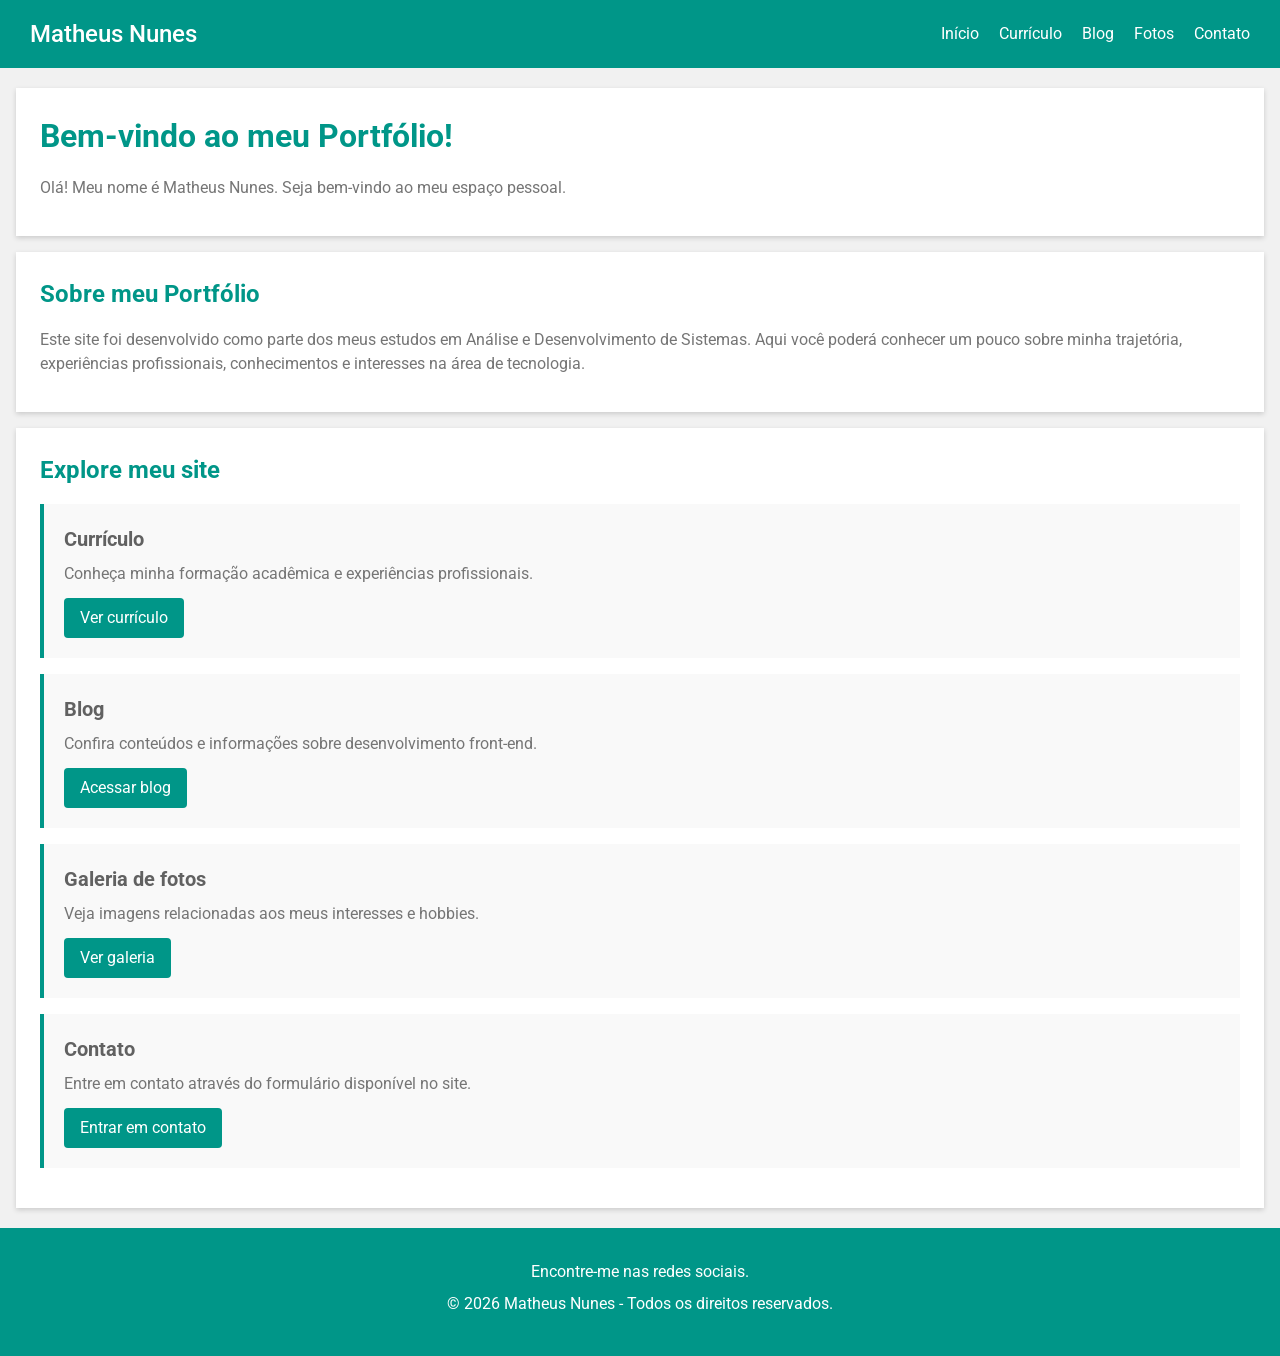
<file: index.html>
<!DOCTYPE html>
<html lang="pt-BR">

<head>
    <meta charset="UTF-8">
    <meta name="viewport" content="width=device-width, initial-scale=1.0">
    <title>Meu Portfólio | Matheus Nunes</title>

    <link rel="stylesheet" href="style.css">
    <link rel="stylesheet" href="https://cdnjs.cloudflare.com/ajax/libs/font-awesome/4.7.0/css/font-awesome.min.css">
</head>

<body>

    <!-- Cabeçalho e menu de navegação -->
    <header>
        <nav>
            <h2>Matheus Nunes</h2>

            <ul>
                <li><a href="index.html">Início</a></li>
                <li><a href="curriculo.html">Currículo</a></li>
                <li><a href="blog.html">Blog</a></li>
                <li><a href="fotos.html">Fotos</a></li>
                <li><a href="contato.html">Contato</a></li>
            </ul>
        </nav>
    </header>

    <!-- Conteúdo principal -->
    <main>

        <!-- Apresentação inicial -->
        <section id="inicio">
            <h1>Bem-vindo ao meu Portfólio!</h1>

            <p>
                Olá! Meu nome é Matheus Nunes.
                Seja bem-vindo ao meu espaço pessoal.
            </p>
        </section>

        <!-- Resumo sobre o site -->
        <section id="sobre">
            <h2>Sobre meu Portfólio</h2>

            <p>
                Este site foi desenvolvido como parte dos meus estudos
                em Análise e Desenvolvimento de Sistemas.
                Aqui você poderá conhecer um pouco sobre minha trajetória,
                experiências profissionais, conhecimentos e interesses
                na área de tecnologia.
            </p>
        </section>

        <!-- Apresentação das páginas -->
        <section id="conteudos">
            <h2>Explore meu site</h2>

            <div class="conteudo-item">
                <h3>Currículo</h3>
                <p>Conheça minha formação acadêmica e experiências profissionais.</p>
                <a href="curriculo.html">Ver currículo</a>
            </div>

            <div class="conteudo-item">
                <h3>Blog</h3>
                <p>Confira conteúdos e informações sobre desenvolvimento front-end.</p>
                <a href="blog.html">Acessar blog</a>
            </div>

            <div class="conteudo-item">
                <h3>Galeria de fotos</h3>
                <p>Veja imagens relacionadas aos meus interesses e hobbies.</p>
                <a href="fotos.html">Ver galeria</a>
            </div>

            <div class="conteudo-item">
                <h3>Contato</h3>
                <p>Entre em contato através do formulário disponível no site.</p>
                <a href="contato.html">Entrar em contato</a>
            </div>

        </section>

    </main>

    <!-- Rodapé -->
    <footer>
        <p>Encontre-me nas redes sociais.</p>
        <p>&copy; 2026 Matheus Nunes - Todos os direitos reservados.</p>
    </footer>

</body>
</html>
</file>
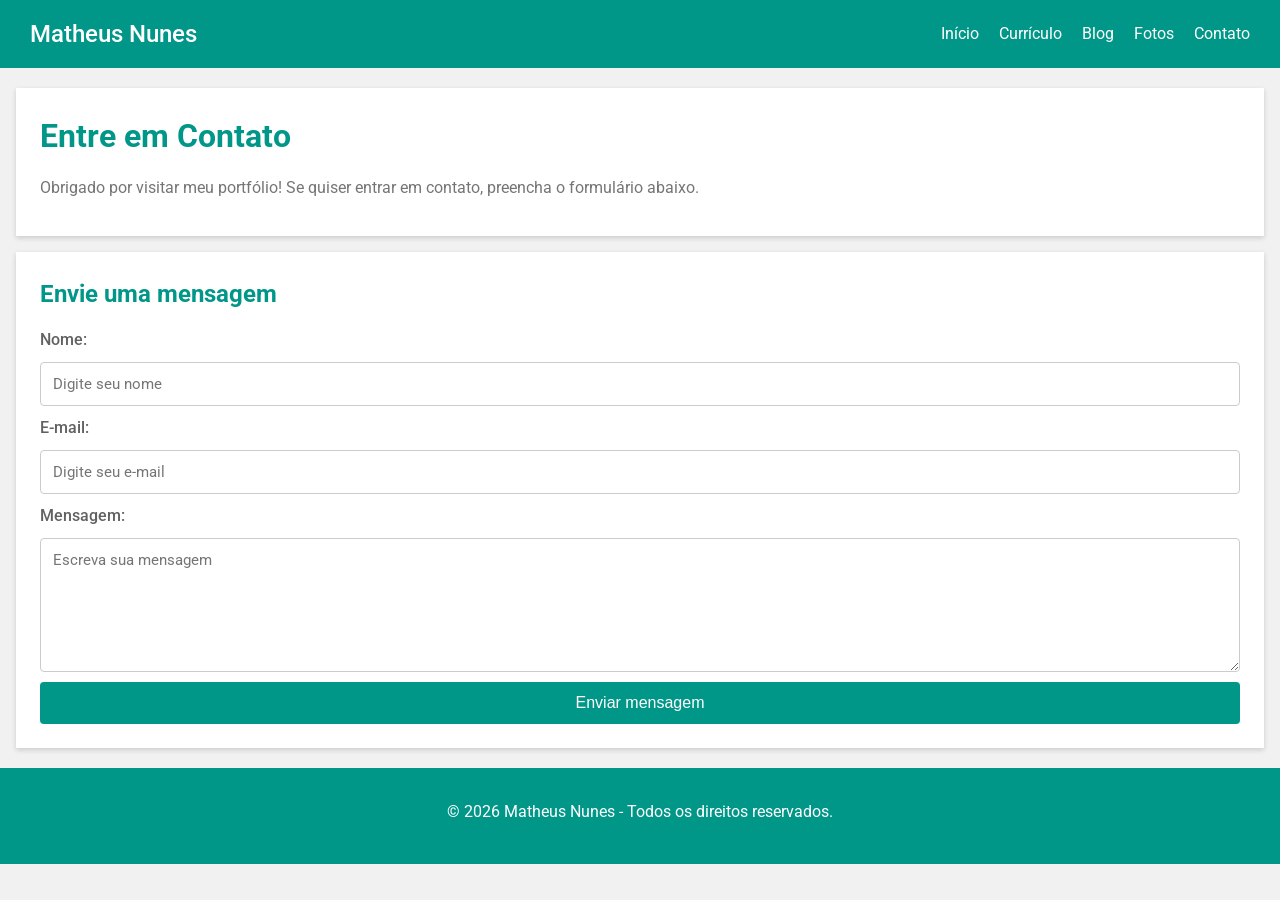
<file: contato.html>
<!DOCTYPE html>
<html lang="pt-BR">
<head>
    <meta charset="UTF-8">
    <meta name="viewport" content="width=device-width, initial-scale=1.0">
    <title>Contato | Matheus Nunes</title>
    <link rel="stylesheet" href="style.css">
</head>
<body>

    <!-- Menu principal -->
    <header>
        <nav>
            <h2>Matheus Nunes</h2>

            <ul>
                <li><a href="index.html">Início</a></li>
                <li><a href="curriculo.html">Currículo</a></li>
                <li><a href="blog.html">Blog</a></li>
                <li><a href="fotos.html">Fotos</a></li>
                <li><a href="contato.html">Contato</a></li>
            </ul>
        </nav>
    </header>

    <main>

        <section>
            <h1>Entre em Contato</h1>
            <p>
                Obrigado por visitar meu portfólio!
                Se quiser entrar em contato, preencha o formulário abaixo.
            </p>
        </section>

        <section>
            <h2>Envie uma mensagem</h2>

            <form action="#" method="post">

                <label for="nome">Nome:</label>
                <input type="text" id="nome" name="nome"
                       placeholder="Digite seu nome" required>

                <label for="email">E-mail:</label>
                <input type="email" id="email" name="email"
                       placeholder="Digite seu e-mail" required>

                <label for="mensagem">Mensagem:</label>
                <textarea id="mensagem" name="mensagem"
                          rows="6" placeholder="Escreva sua mensagem"
                          required></textarea>

                <button type="submit">Enviar mensagem</button>

            </form>
        </section>

    </main>

    <footer>
        <p>&copy; 2026 Matheus Nunes - Todos os direitos reservados.</p>
    </footer>

</body>
</html>
</file>
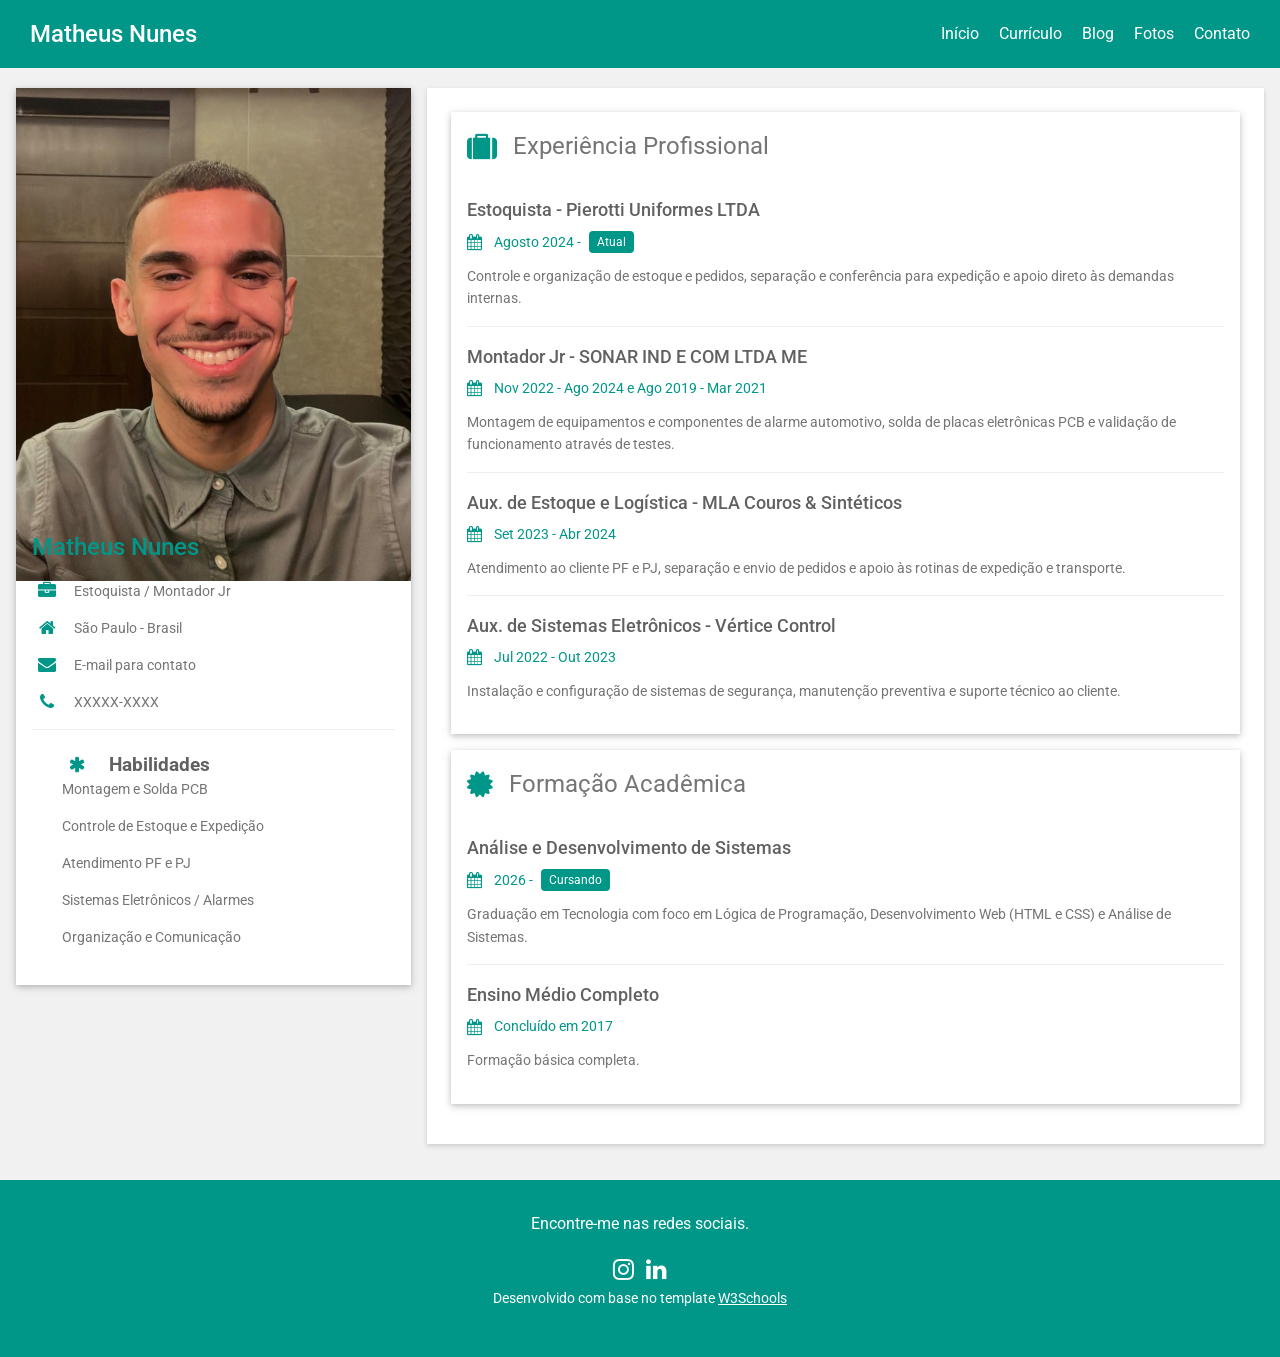
<file: curriculo.html>
<!DOCTYPE html>
<html lang="pt-BR">

<head>
    <meta charset="UTF-8">
    <meta name="viewport" content="width=device-width, initial-scale=1.0">

    <title>Currículo | Matheus Nunes</title>

    <link rel="stylesheet" href="https://cdnjs.cloudflare.com/ajax/libs/font-awesome/4.7.0/css/font-awesome.min.css">

    <link rel="stylesheet" href="style.css">

</head>

<body>

    <!-- Cabeçalho e menu -->
    <header class="menu-principal">
        <nav>
            <h2>Matheus Nunes</h2>

            <ul>
                <li><a href="index.html">Início</a></li>
                <li><a href="curriculo.html">Currículo</a></li>
                <li><a href="blog.html">Blog</a></li>
                <li><a href="fotos.html">Fotos</a></li>
                <li><a href="contato.html">Contato</a></li>
            </ul>
        </nav>
    </header>

    <!-- Conteúdo do currículo -->
    <main class="cv-container">

        <!-- Coluna esquerda -->
        <aside class="col-esquerda">

            <div class="card card-perfil">

                <div class="avatar-container">

                    <img src="matheus.jpg.jpeg" alt="Foto de Matheus Nunes" class="avatar-img">
                      

                    <h2>Matheus Nunes</h2>

                </div>

                <div class="card-content perfil-info">

                    <p><i class="fa fa-briefcase icon-contato"></i> Estoquista / Montador Jr</p>

                    <p><i class="fa fa-home icon-contato"></i> São Paulo - Brasil</p>

                    <p><i class="fa fa-envelope icon-contato"></i> E-mail para contato</p>

                    <p><i class="fa fa-phone icon-contato"></i> XXXXX-XXXX</p>

                    <hr class="divisor">

                    <div class="perfil-section">

                        <h3 class="subtitulo-perfil">
                            <i class="fa fa-asterisk icon-contato"></i>
                            Habilidades
                        </h3>

                        <p class="skill-label">Montagem e Solda PCB</p>

                        <div class="progress-bar-bg">
                            <div class="progress-bar-fill" style="width: 90%;"></div>
                        </div>

                        <p class="skill-label">Controle de Estoque e Expedição</p>

                        <div class="progress-bar-bg">
                            <div class="progress-bar-fill" style="width: 80%;"></div>
                        </div>

                        <p class="skill-label">Atendimento PF e PJ</p>

                        <div class="progress-bar-bg">
                            <div class="progress-bar-fill" style="width: 76%;"></div>
                        </div>

                        <p class="skill-label">Sistemas Eletrônicos / Alarmes</p>

                        <div class="progress-bar-bg">
                            <div class="progress-bar-fill" style="width: 75%;"></div>
                        </div>

                        <p class="skill-label">Organização e Comunicação</p>

                        <div class="progress-bar-bg">
                            <div class="progress-bar-fill" style="width: 85%;"></div>
                        </div>

                    </div>

                </div>

            </div>

        </aside>

        <!-- Coluna direita -->
        <section class="col-direita">

            <!-- Experiência profissional -->
            <div class="card">

                <h2 class="card-header">
                    <i class="fa fa-suitcase icon-titulo"></i>
                    Experiência Profissional
                </h2>

                <div class="card-content">

                    <div class="experiencia-item">

                        <h3 class="cargo-empresa">
                            Estoquista - Pierotti Uniformes LTDA
                        </h3>

                        <p class="periodo">
                            <i class="fa fa-calendar icon-periodo"></i>
                            Agosto 2024 - <span class="badge-tag">Atual</span>
                        </p>

                        <p class="descricao">
                            Controle e organização de estoque e pedidos,
                            separação e conferência para expedição e apoio
                            direto às demandas internas.
                        </p>

                        <hr class="divisor">

                    </div>

                    <div class="experiencia-item">

                        <h3 class="cargo-empresa">
                            Montador Jr - SONAR IND E COM LTDA ME
                        </h3>

                        <p class="periodo">
                            <i class="fa fa-calendar icon-periodo"></i>
                            Nov 2022 - Ago 2024 e Ago 2019 - Mar 2021
                        </p>

                        <p class="descricao">
                            Montagem de equipamentos e componentes de
                            alarme automotivo, solda de placas eletrônicas
                            PCB e validação de funcionamento através de testes.
                        </p>

                        <hr class="divisor">

                    </div>

                    <div class="experiencia-item">

                        <h3 class="cargo-empresa">
                            Aux. de Estoque e Logística - MLA Couros & Sintéticos
                        </h3>

                        <p class="periodo">
                            <i class="fa fa-calendar icon-periodo"></i>
                            Set 2023 - Abr 2024
                        </p>

                        <p class="descricao">
                            Atendimento ao cliente PF e PJ, separação e envio
                            de pedidos e apoio às rotinas de expedição e transporte.
                        </p>

                        <hr class="divisor">

                    </div>

                    <div class="experiencia-item">

                        <h3 class="cargo-empresa">
                            Aux. de Sistemas Eletrônicos - Vértice Control
                        </h3>

                        <p class="periodo">
                            <i class="fa fa-calendar icon-periodo"></i>
                            Jul 2022 - Out 2023
                        </p>

                        <p class="descricao">
                            Instalação e configuração de sistemas de segurança,
                            manutenção preventiva e suporte técnico ao cliente.
                        </p>

                    </div>

                </div>

            </div>

            <!-- Formação acadêmica -->
            <div class="card">

                <h2 class="card-header">
                    <i class="fa fa-certificate icon-titulo"></i>
                    Formação Acadêmica
                </h2>

                <div class="card-content">

                    <div class="educacao-item">

                        <h3 class="cargo-empresa">
                            Análise e Desenvolvimento de Sistemas
                        </h3>

                        <p class="periodo">
                            <i class="fa fa-calendar icon-periodo"></i>
                            2026 - <span class="badge-tag">Cursando</span>
                        </p>

                        <p class="descricao">
                            Graduação em Tecnologia com foco em Lógica de
                            Programação, Desenvolvimento Web (HTML e CSS)
                            e Análise de Sistemas.
                        </p>

                        <hr class="divisor">

                    </div>

                    <div class="educacao-item">

                        <h3 class="cargo-empresa">Ensino Médio Completo</h3>

                        <p class="periodo">
                            <i class="fa fa-calendar icon-periodo"></i>
                            Concluído em 2017
                        </p>

                        <p class="descricao">
                            Formação básica completa.
                        </p>

                    </div>

                </div>

            </div>

        </section>

    </main>

    <!-- Rodapé -->
    <footer class="site-footer">

        <p>Encontre-me nas redes sociais.</p>

        <div class="social-icons">

            <a href="#" aria-label="Instagram">
                <i class="fa fa-instagram"></i>
            </a>

            <a href="#" aria-label="LinkedIn">
                <i class="fa fa-linkedin"></i>
            </a>

        </div>

        <p class="credits">
            Desenvolvido com base no template
            <a href="https://www.w3schools.com/w3css/default.asp" target="_blank">
                W3Schools
            </a>
        </p>

    </footer>

</body>
</html>
</file>
<file: style.css>
/* Importação da fonte */
@import url('https://fonts.googleapis.com/css2?family=Roboto:wght@100;400;500;700&display=swap');


/* Configurações gerais */
* {
    margin: 0;
    padding: 0;
    box-sizing: border-box;
}

body {
    font-family: 'Roboto', sans-serif;
    background-color: #f1f1f1;
    line-height: 1.5;
    color: #616161;
}


/* Cabeçalho */
header {
    background-color: #009688;
    color: #ffffff;
    padding: 16px 30px;
}

nav {
    max-width: 1400px;
    margin: auto;
    display: flex;
    justify-content: space-between;
    align-items: center;
}

nav h2 {
    font-size: 24px;
    font-weight: 500;
}

nav ul {
    display: flex;
    list-style: none;
    gap: 20px;
}

nav ul li a {
    color: #ffffff;
    text-decoration: none;
    font-size: 16px;
    transition: opacity 0.3s ease;
}

nav ul li a:hover {
    opacity: 0.7;
}


/* Conteúdo principal */
main {
    max-width: 1400px;
    margin: 20px auto;
    padding: 0 16px;
}


/* Seções */
section {
    background-color: #ffffff;
    padding: 24px;
    margin-bottom: 16px;
    box-shadow: 0 2px 5px rgba(0, 0, 0, 0.16);
}

section h1 {
    color: #009688;
    font-size: 32px;
    margin-bottom: 16px;
}

section h2 {
    color: #009688;
    font-size: 24px;
    margin-bottom: 16px;
}

section p {
    color: #757575;
    font-size: 16px;
    margin-bottom: 12px;
}


/* Caixas de conteúdo */
.conteudo-item {
    background-color: #f9f9f9;
    padding: 20px;
    margin-bottom: 16px;
    border-left: 4px solid #009688;
}

.conteudo-item h3 {
    color: #616161;
    font-size: 20px;
    margin-bottom: 8px;
}

.conteudo-item p {
    margin-bottom: 12px;
}

.conteudo-item a {
    display: inline-block;
    background-color: #009688;
    color: #ffffff;
    padding: 8px 16px;
    text-decoration: none;
    border-radius: 4px;
    transition: background-color 0.3s ease;
}

.conteudo-item a:hover {
    background-color: #00796b;
}


/* Rodapé */
footer {
    background-color: #009688;
    color: #ffffff;
    text-align: center;
    padding: 32px 16px;
    margin-top: 16px;
}

footer p {
    margin-bottom: 8px;
}

/* Adaptação para celulares */
@media (max-width: 768px) {

    nav {
        flex-direction: column;
        gap: 16px;
    }

    nav ul {
        flex-wrap: wrap;
        justify-content: center;
        gap: 12px;
    }

    section h1 {
        font-size: 26px;
    }

    section h2 {
        font-size: 21px;
    }
}


@import url('https://fonts.googleapis.com/css2?family=Roboto:wght@100;400;500;700&display=swap');

* {
    margin: 0;
    padding: 0;
    box-sizing: border-box;
}

body {
    font-family: 'Roboto', sans-serif;
    background-color: #f1f1f1;
    line-height: 1.5;
}

.cv-container {
    max-width: 1400px;
    margin: 20px auto;
    padding: 0 16px;
    display: flex;
    gap: 16px;
}

.col-esquerda {
    flex: 1;
}

.col-direita {
    flex: 2;
}

.card {
    background-color: #ffffff;
    margin-bottom: 16px;
    padding: 0px;
    box-shadow: 0 2px 5px 0 rgba(0,0,0,0.16),
                0 2px 10px 0 rgba(0,0,0,0.12);
}

.site-footer {
    background-color: #009688;
    color: #ffffff;
    text-align: center;
    padding: 32px 16px;
    margin-top: 16px;
}

.site-footer p {
    font-size: 16px;
    margin-bottom: 16px;
}

.social-icons a {
    color: #ffffff;
    font-size: 24px;
    margin: 0 4px;
    text-decoration: none;
    display: inline-block;
    opacity: 1;
    transition: opacity 0.3s ease;
}

.social-icons a:hover {
    opacity: 0.6;
}

.site-footer .credits {
    font-size: 14px;
}

.site-footer .credits a {
    color: #ffffff;
    text-decoration: underline;
    transition: color 0.3s ease;
}

.site-footer .credits a:hover {
    color: #ccc;
}

.card-header {
    padding: 16px;
    color: #757575;
    font-size: 24px;
    font-weight: 400;
    display: flex;
    align-items: center;
}

.card-header .icon-titulo {
    color: #009688;
    font-size: 30px;
    margin-right: 16px;
}

.card-content {
    padding: 0 16px 16px 16px;
}

.cargo-empresa {
    color: #616161;
    font-size: 18px;
    font-weight: 500;
    margin-bottom: 8px;
}

.periodo {
    color: #009688;
    font-size: 14px;
    margin-bottom: 12px;
    display: flex;
    align-items: center;
}

.icon-periodo {
    margin-right: 12px;
    font-size: 16px;
}

.badge-tag {
    background-color: #009688;
    color: #ffffff;
    padding: 2px 8px;
    border-radius: 4px;
    font-size: 12px;
    margin-left: 8px;
}

.descricao {
    color: #757575;
    font-size: 14px;
    line-height: 1.6;
    margin-bottom: 16px;
}

.divisor {
    border: 0;
    height: 1px;
    background-color: #eee;
    margin: 16px 0;
}

.avatar-container {
    position: relative;
    width: 100%;
}

.avatar-img {
    width: 100%;
    display: block;
}

.avatar-container h2 {
    position: absolute;
    bottom: 16px;
    left: 16px;
    color: #009688;
    font-size: 24px;
    font-weight: 500;
}

.perfil-info p {
    color: #757575;
    font-size: 14px;
    margin-bottom: 16px;
    display: flex;
    align-items: center;
}

.icon-contato {
    color: #009688;
    font-size: 18px;
    width: 30px;
    text-align: center;
    margin-right: 12px;
}

.perfil-section {
    padding: 5px 30px;
}


/* Menu do currículo */
.menu-principal {
    background-color: #009688;
    color: #ffffff;
    padding: 16px 30px;
}

.menu-principal nav {
    max-width: 1400px;
    margin: auto;
    display: flex;
    justify-content: space-between;
    align-items: center;
}

.menu-principal ul {
    display: flex;
    list-style: none;
    gap: 20px;
}

.menu-principal a {
    color: #ffffff;
    text-decoration: none;
}

.menu-principal a:hover {
    opacity: 0.7;
}


/* Imagem da página Blog */
.imagem-blog {
    width: 100%;
    max-width: 800px;
    height: auto;
    display: block;
    margin: 20px auto;
    border-radius: 5px;
}


/* Galeria de fotos */
.galeria {
    display: flex;
    flex-wrap: wrap;
    gap: 20px;
}

.foto-item {
    flex: 1 1 300px;
    background-color: #f9f9f9;
    padding: 12px;
    text-align: center;
    border-radius: 5px;
}

.foto-item img {
    width: 100%;
    height: 220px;
    object-fit: cover;
    border-radius: 4px;
}

.foto-item p {
    margin-top: 10px;
    font-weight: 500;
}

/* Formulário de contato */
form {
    display: flex;
    flex-direction: column;
    gap: 10px;
}

form label {
    font-weight: 500;
    color: #616161;
}

form input,
form textarea {
    width: 100%;
    padding: 12px;
    border: 1px solid #ccc;
    border-radius: 4px;
    font-family: 'Roboto', sans-serif;
    font-size: 15px;
}

form input:focus,
form textarea:focus {
    outline: none;
    border-color: #009688;
}

form button {
    background-color: #009688;
    color: white;
    border: none;
    padding: 12px 20px;
    border-radius: 4px;
    font-size: 16px;
    cursor: pointer;
    transition: background-color 0.3s ease;
}

form button:hover {
    background-color: #00796b;
}
</file>
